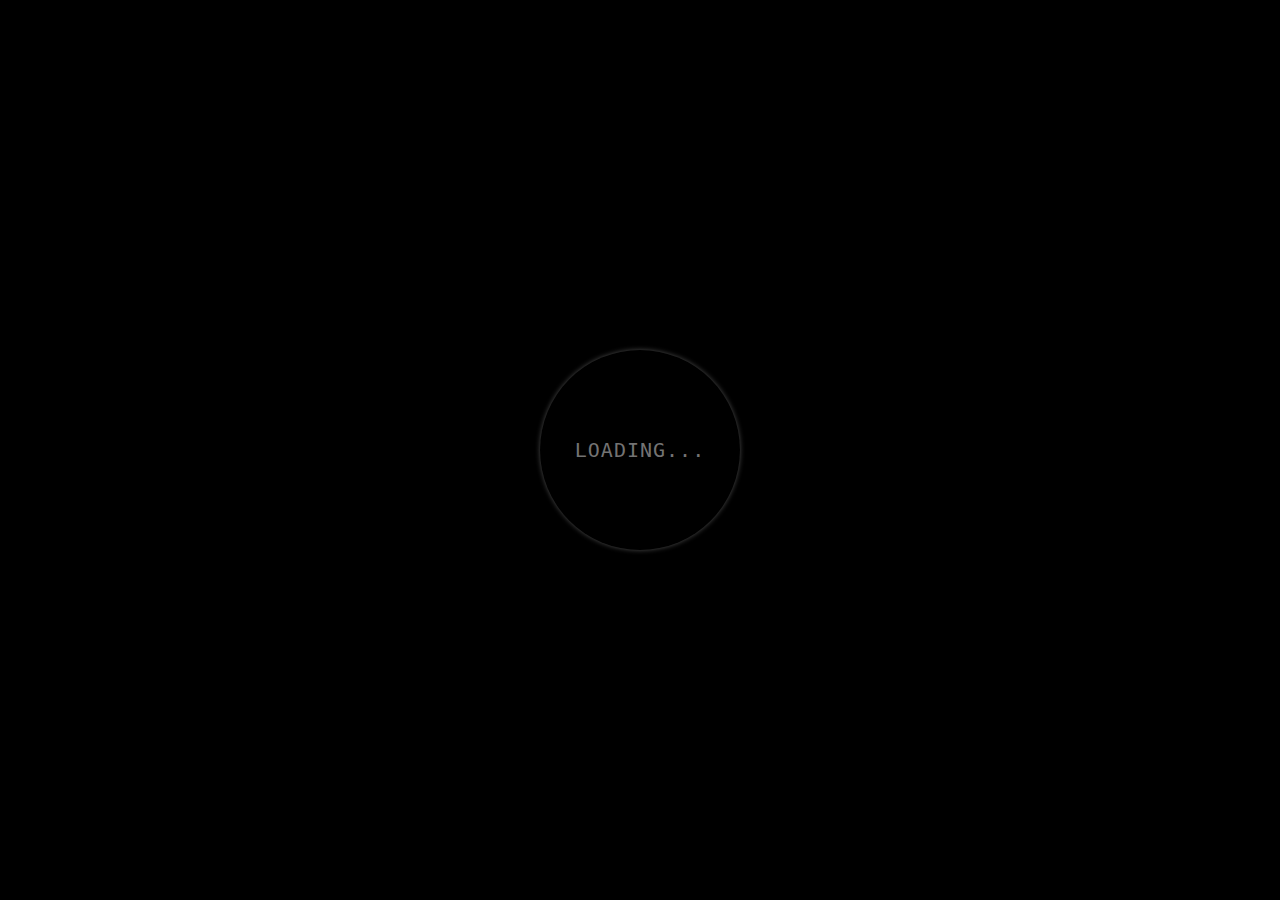
<file: Animated Loading/index.html>
<!DOCTYPE html>
<html lang="en">
<head>
    <meta charset="UTF-8">
    <meta http-equiv="X-UA-Compatible" content="IE=edge">
    <meta name="viewport" content="width=device-width, initial-scale=1.0">
    <link rel="stylesheet" href="style.css">
    <title>Loading Animation</title>
</head>
<body>
    <div class="container">
        <div class="ring"></div>
        <span>Loading...</span>
    </div>
</body>
</html>
</file>
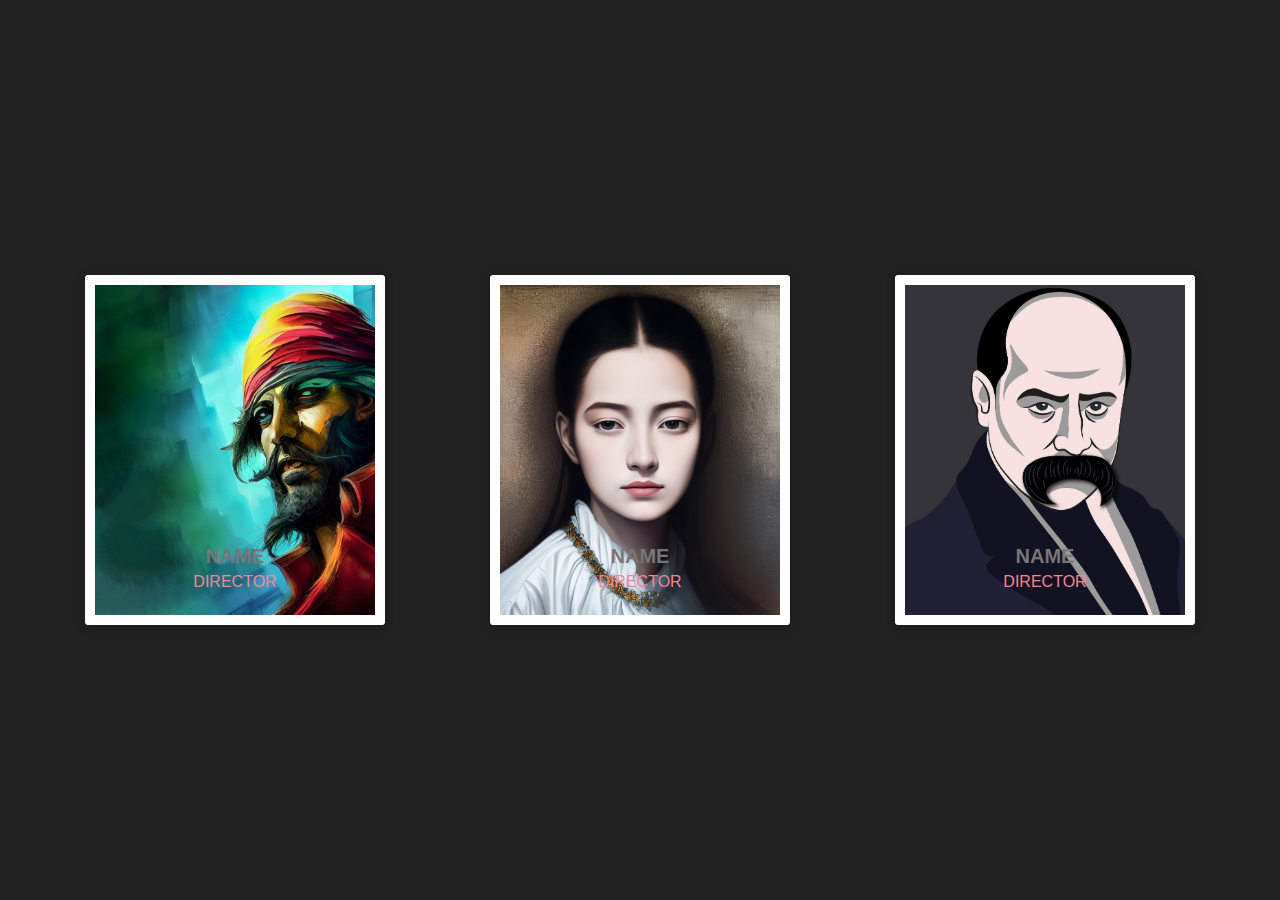
<file: Layered Profile Card With Hover Effect Using HTML And CSS/index.html>
<!DOCTYPE html>
<html lang="en">
<head>
    <meta charset="UTF-8">
    <meta http-equiv="X-UA-Compatible" content="IE=edge">
    <meta name="viewport" content="width=device-width, initial-scale=1.0">
    <link rel="stylesheet" href="style.css">
    <title>Layered Profile Card With Hover Effect Using HTML And CSS</title>
</head>
<body>
    <div class="box">
        <div class="card">
            <div class="imgbox">
                <img src="man.jpg" alt="loading">
                <div class="details">
                    <h2>name <br>
                        <span>Director</span>
                    </h2>
                </div>
                </img>
            </div>
        </div>
        <div class="card">
            <div class="imgbox">
                <img src="girl.jpg" alt="loading">
                <div class="details">
                    <h2>name <br>
                        <span>Director</span>
                    </h2>
                </div>
                </img>
            </div>
        </div>
        <div class="card">
            <div class="imgbox">
                <img src="old man.jpg" alt="loading">
                <div class="details">
                    <h2>name <br>
                        <span>Director</span>
                    </h2>
                </div>
                </img>
            </div>
        </div>
    </div>
</body>
</html>
</file>
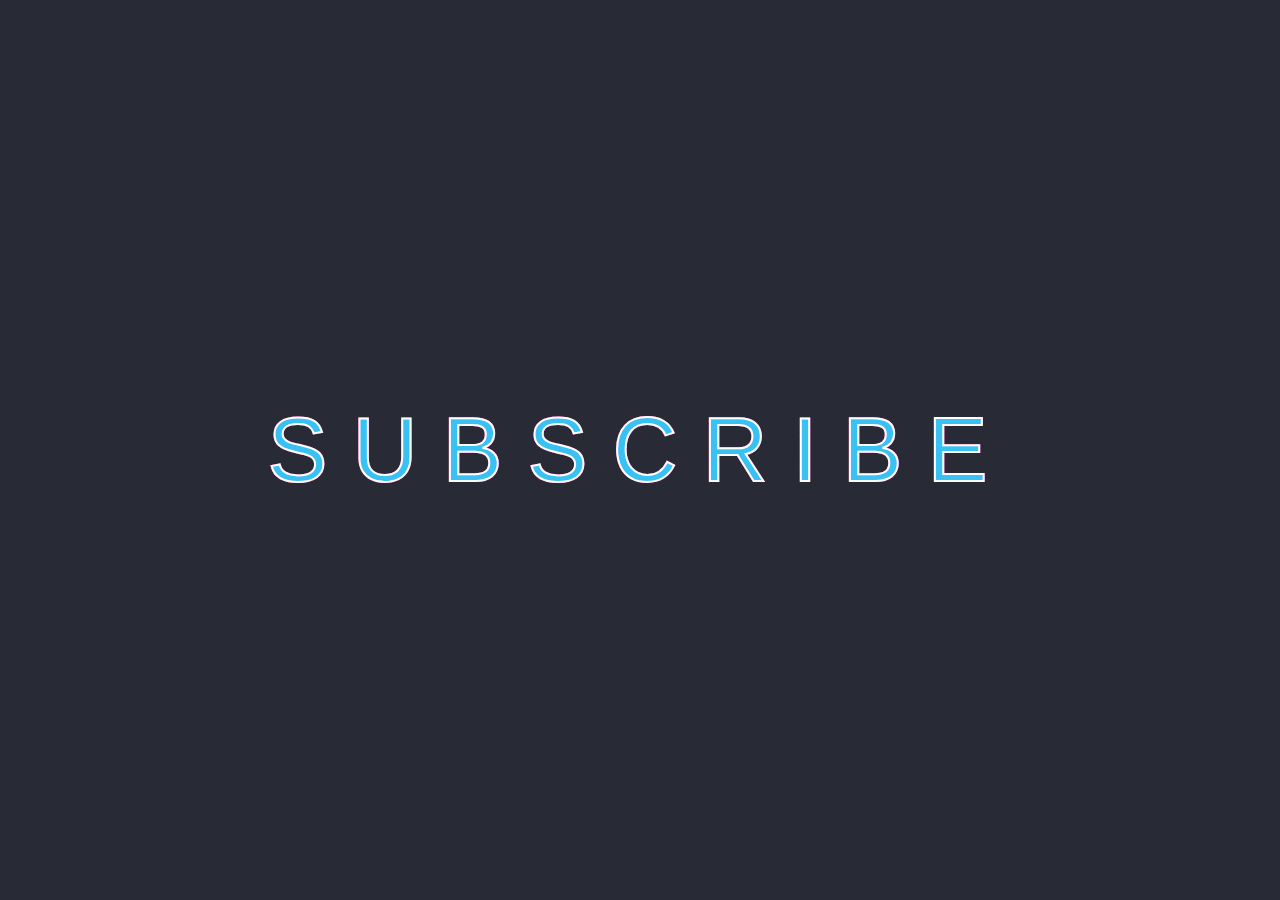
<file: multilayered text effect using HTML and CSS/index.html>
<!DOCTYPE html>
<html lang="en">
<head>
    <meta charset="UTF-8">
    <meta http-equiv="X-UA-Compatible" content="IE=edge">
    <meta name="viewport" content="width=device-width, initial-scale=1.0">
    <link rel="stylesheet" href="style.css">
    <title>multilayered text effect using HTML and CSS</title>
</head>
    
<body>
    <span data-text="Subscribe">Subscribe</span>
</body>
    
</html>
</file>
<file: Animated Loading/style.css>
body{
    margin: 0;
    padding: 0;
    font-family: monospace;
    background: black;
}

.container{
    display: flex;
    text-align: center;
    justify-content: center;
    align-items: center;
    min-height: 100vh;
}

.ring{
    position: absolute;
    width: 200px;
    height: 200px;
    border: 50%;
}

.ring::before{
    position: absolute;
    content: "";
    left: 0;
    top: 0;
    height: 100%;
    width: 100%;
    border-radius: 50%;
    box-shadow: 0 0 5px rgba(255, 255, 255, 0.3);
    animation: ring 2s linear infinite;
}

@keyframes ring {
    0%{
        transform: rotate(0deg);
        box-shadow: 1px 5px 2px #e65c00;
    }
    50%{
        transform: rotate(180deg);
        box-shadow: 1px 5px 2px #18b201;
    }
    100%{
        transform: rotate(360deg);
        box-shadow: 1px 5px 2px #0456c8;
    }
}

span{
    color: #737373;
    font-size: 20px;
    text-transform: uppercase;
    letter-spacing: 1px;
    line-height: 200px;
    animation: text 3s ease-in-out;
}
@keyframes text {
    50%{
        color: black;
    }
}
</file>
<file: Layered Profile Card With Hover Effect Using HTML And CSS/style.css>
body {
    margin: 0;
    padding: 0;
    display: flex;
    justify-content: center;
    align-items: center;
    min-height: 100vh;
    background: #212121;
    font-family: sans-serif;
  }
  .box {
    width: 1200px;
    display: grid;
    grid-template-columns: repeat(auto-fit, minmax(350px, 1fr));
    grid-gap: 15px;
    margin: 0 auto;
  }
  .card {
    position: relative;
    width: 300px;
    height: 350px;
    background: #fff;
    margin: 0 auto;
    border-radius: 4px;
    box-shadow: 0 2px 10px rgba(0, 0, 0, 0.2);
  }
  .card:before,
  .card:after {
    content: "";
    position: absolute;
    top: 0;
    left: 0;
    width: 100%;
    height: 100%;
    border-radius: 4px;
    background: #fff;
    transition: 0.5s;
    z-index: -1;
  }
  .card:hover:before {
    transform: rotate(20deg);
    box-shadow: 0 2px 20px rgba(0, 0, 0, 0.2);
  }
  .card:hover:after {
    transform: rotate(10deg);
    box-shadow: 0 2px 20px rgba(0, 0, 0, 0.2);
  }
  .card .imgbox {
    position: absolute;
    top: 10px;
    left: 10px;
    bottom: 10px;
    right: 10px;
    background: #222;
    transition: 0.5s;
    z-index: 1;
  }
  
  .card:hover .imgbox {
    bottom: 80px;
  }
  
  .card .imgbox img {
    position: absolute;
    top: 0;
    left: 0;
    width: 100%;
    height: 100%;
    object-fit: cover;
  }
  
  .card .details {
    position: absolute;
    left: 10px;
    right: 10px;
    bottom: 10px;
    height: 60px;
    text-align: center;
  }
  
  .card .details h2 {
    margin: 0;
    padding: 0;
    font-weight: 600;
    font-size: 20px;
    color: #777;
    text-transform: uppercase;
  }
  
  .card .details h2 span {
    font-weight: 500;
    font-size: 16px;
    color: #f38695;
    display: block;
    margin-top: 5px;
  }
</file>
<file: multilayered text effect using HTML and CSS/style.css>
*,
*::before,
*::after{
    padding: 0;
    margin: 0;
    box-sizing: border-box;
}

body{
    background-color: #282a36;
}

span{
    position: absolute;
    transform: translate(-50%, -50%);
    top: 50%;
    left: 50%;
    font-family: sans-serif;
    text-transform: uppercase;
    
    font-size: 90px;
    letter-spacing: 25px;
    color: #08b2f0;
    cursor: pointer;
}

span::before{
    content: attr(data-text);
    position: absolute;
    top: 0;
    left: 0;
    color: transparent;
    background-image: repeating-linear-gradient(
        135deg,
        transparent 0px,
        transparent 2px,
        #ed0a8b 2px,
        #ed0a8b 4px
    );
    
    -webkit-background-clip: text;
    background-clip: text;
    z-index: -1;
    -webkit-text-stroke: 2px #ed0a8b;
    transition: 0.5s;
}

span:hover::before{
    top: 0.1em;
    left: 0.1em;
}

span::after{
    content: attr(data-text);
    position: absolute;
    top: 0;
    left: 0;
    color: rgba(255, 255, 255, 0.2);
    -webkit-text-stroke: 2px #ffffff;
    transition: 0.5s;
}

span:hover::after{
    top: -0.1em;
    left: -0.1em;
}
</file>
